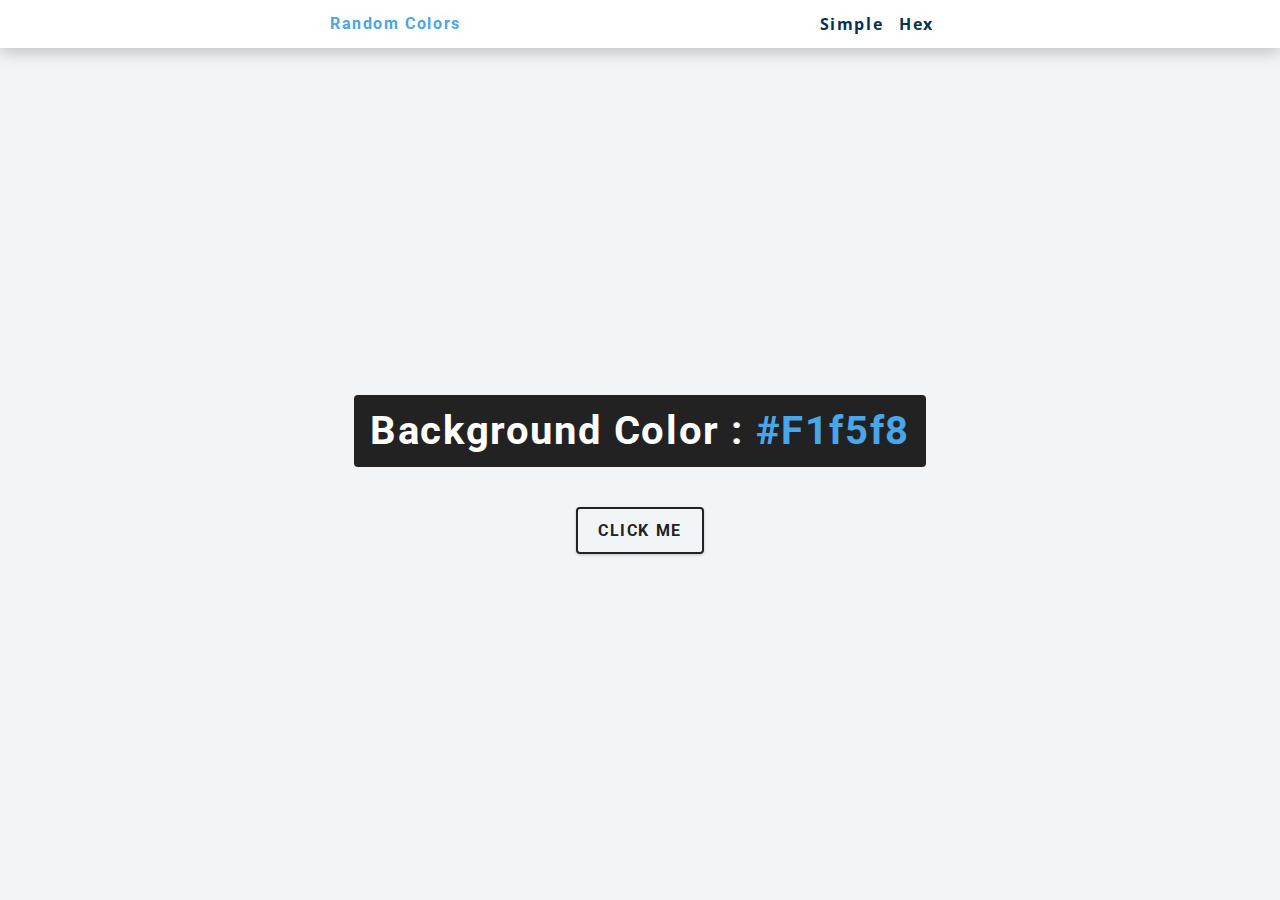
<file: Clyde-Voorhies-cohor212B-vanilla-javascript-projects/Color-Picker/index.html>
<!DOCTYPE html>
<html lang="en">
  <head>
    <meta charset="UTF-8" />
    <meta name="viewport" content="width=device-width, initial-scale=1.0" />
    <title>Color Flipper || Simple</title>

    <!-- styles -->
    <link rel="stylesheet" href="styles.css" />
  </head>
  <body>
    <nav>
      <div class="nav-center">
        <h4>Random colors</h4>
        <ul class="nav-links">
          <li>
            <a href="index.html">Simple</a>
          </li>
          <li>
            <a href="hex.html">Hex</a>
          </li>
        </ul>
      </div>
    </nav>
    <main>
      <div class="container">
        <h2>background color : <span class="color">
          #f1f5f8
        </span></h2>
        <button class="btn btn-hero" id="btn">Click Me</button>
      </div>
    </main>
    <!-- javascript -->
    <script src="app.js"></script>
  </body>
</html>
</file>
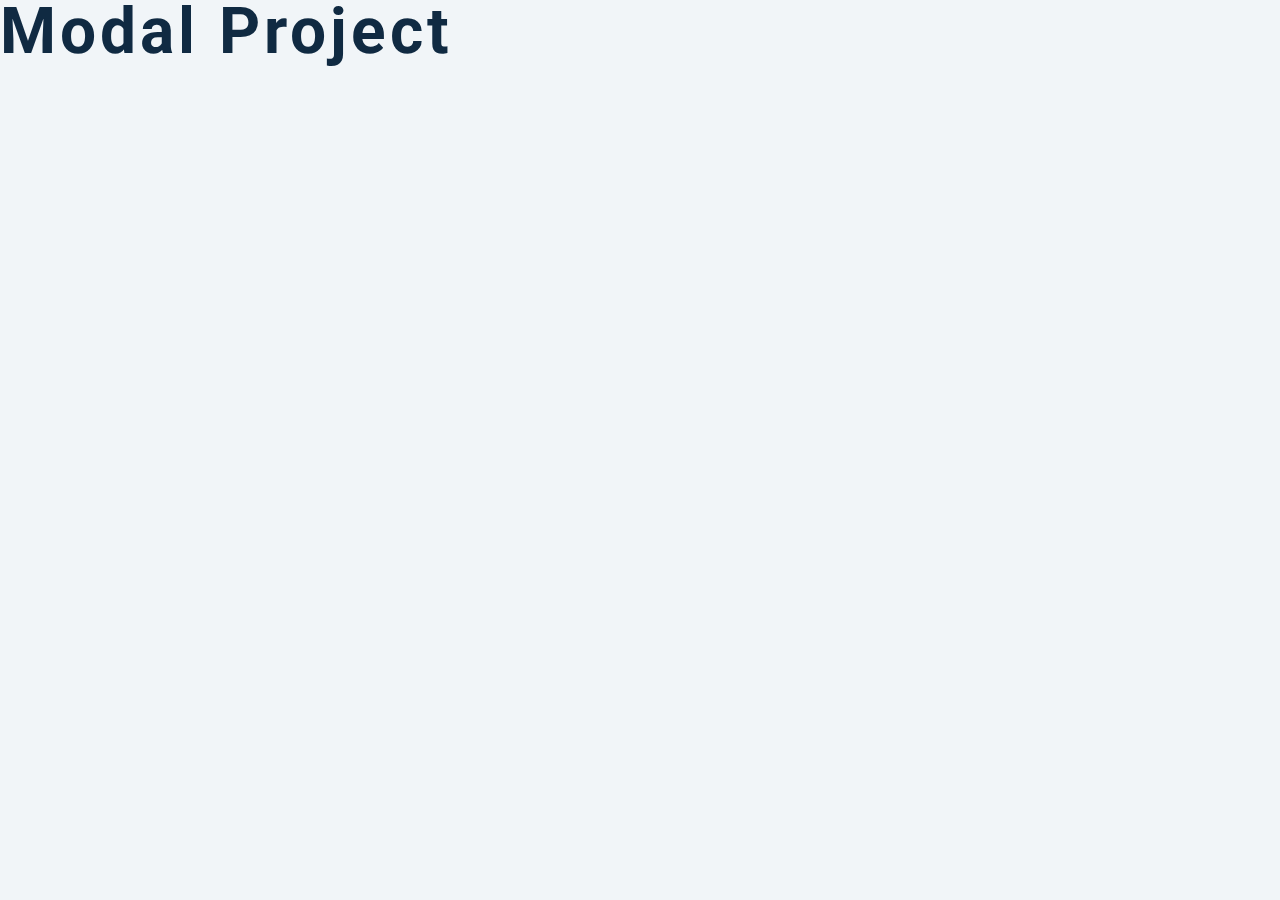
<file: Clyde-Voorhies-cohor212B-vanilla-javascript-projects/Modal-project/index.html>
<!DOCTYPE html>
<html lang="en">
  <head>
    <meta charset="UTF-8" />
    <meta name="viewport" content="width=device-width, initial-scale=1.0" />
    <title>Modal</title>
    <!-- font-awesome -->
    <link
      rel="stylesheet"
      href="https://cdnjs.cloudflare.com/ajax/libs/font-awesome/5.14.0/css/all.min.css"
    />
    <!-- styles -->
    <link rel="stylesheet" href="styles.css" />
  </head>
  <body>
    <h1>modal project</h1>
    <!-- javascript -->
    <script src="app.js"></script>
  </body>
</html>
</file>
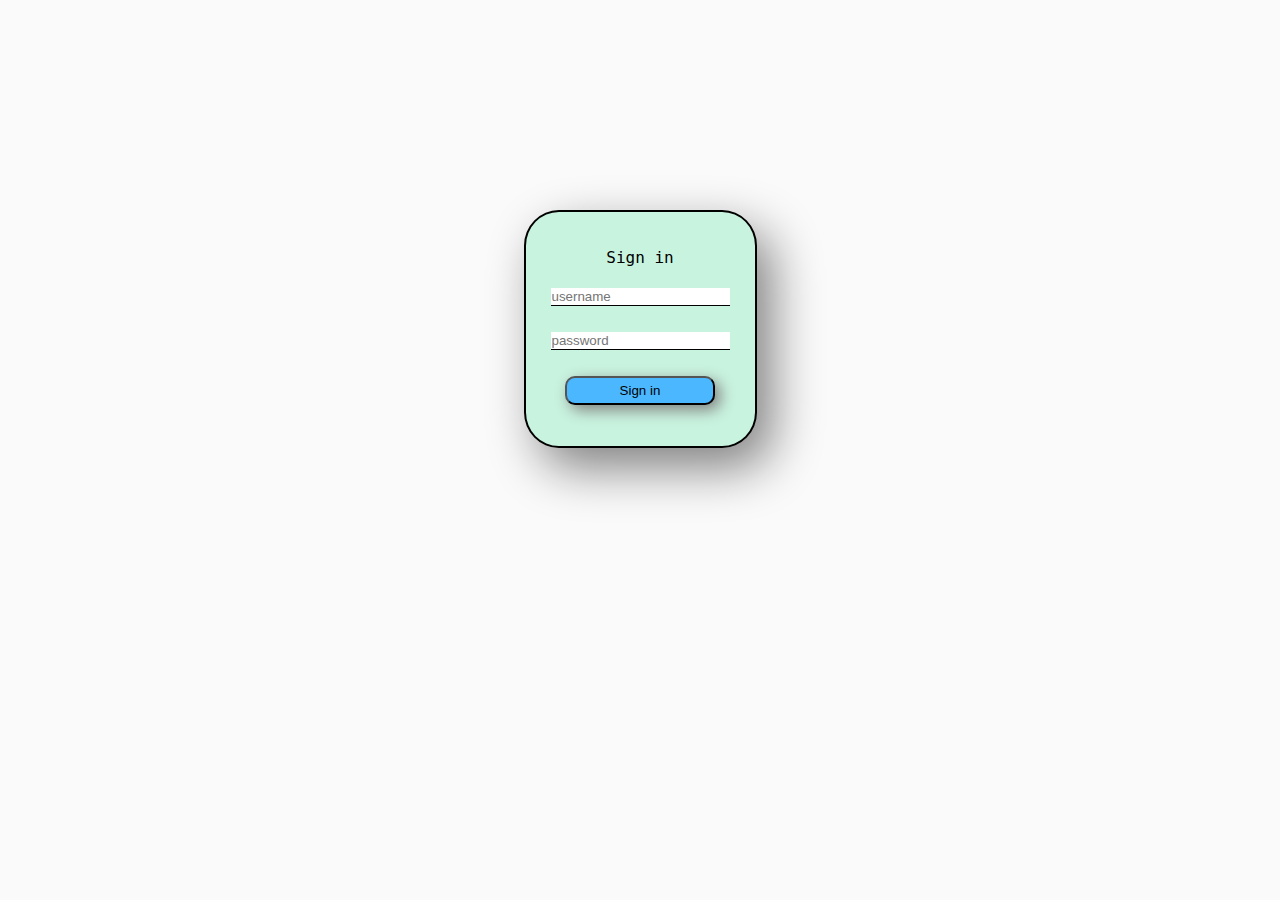
<file: UI_proj_index.html>
<!DOCTYPE html>
<html lang="en">
<head>
    <meta charset="UTF-8">
    <meta http-equiv="X-UA-Compatible" content="IE=edge">
    <meta name="viewport" content="width=device-width, initial-scale=1.0">
    <title>BTVA - UI login assignment</title>

    <link rel="stylesheet" href="UI_proj_style.css">
</head>
<body>
    <div class:"sign-in">
        <p>Sign in</p>
        <p><input id="username" placeholder="username"></input></p>
        <p><input type="password" id="password" placeholder="password"></input>
        <p><button>Sign in</button></p>
    </div>
</body>
</html>
</file>
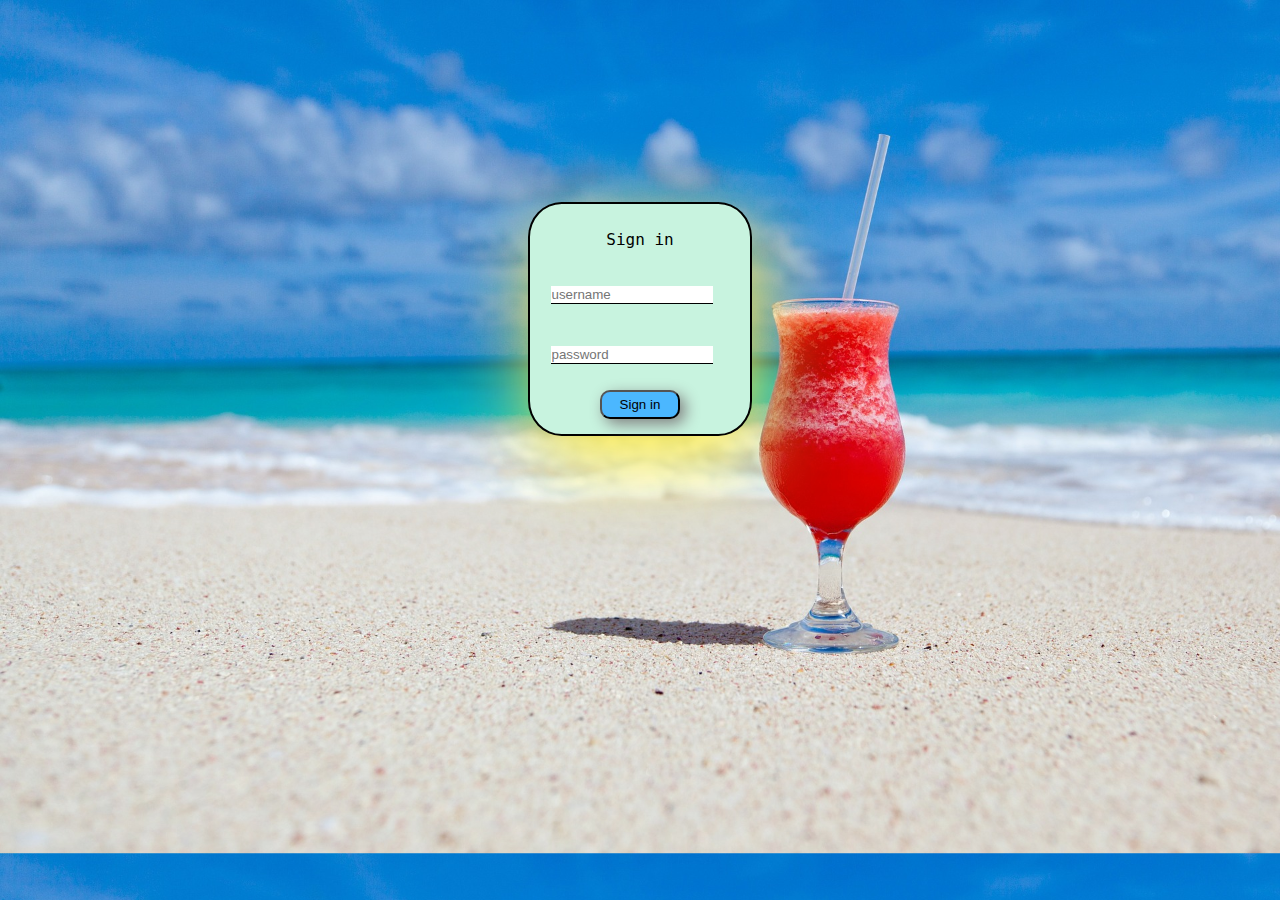
<file: BVTA-code/UI_proj_index.html>
<!DOCTYPE html>
<html lang="en">
<head>
    <meta charset="UTF-8">
    <meta http-equiv="X-UA-Compatible" content="IE=edge">
    <meta name="viewport" content="width=device-width, initial-scale=1.0">
    <title>BTVA - UI login assignment</title>

    <link rel="stylesheet" href="UI_proj_style.css">
</head>
<body>
    <div class:"sign-in">
        <p>Sign in</p>
        <p><input id="username" placeholder="username"></input></p>
        <p><input type="password" id="password" placeholder="password"></input></p>      <button>Sign in</button>
    </div>
</body>
</html>
</file>
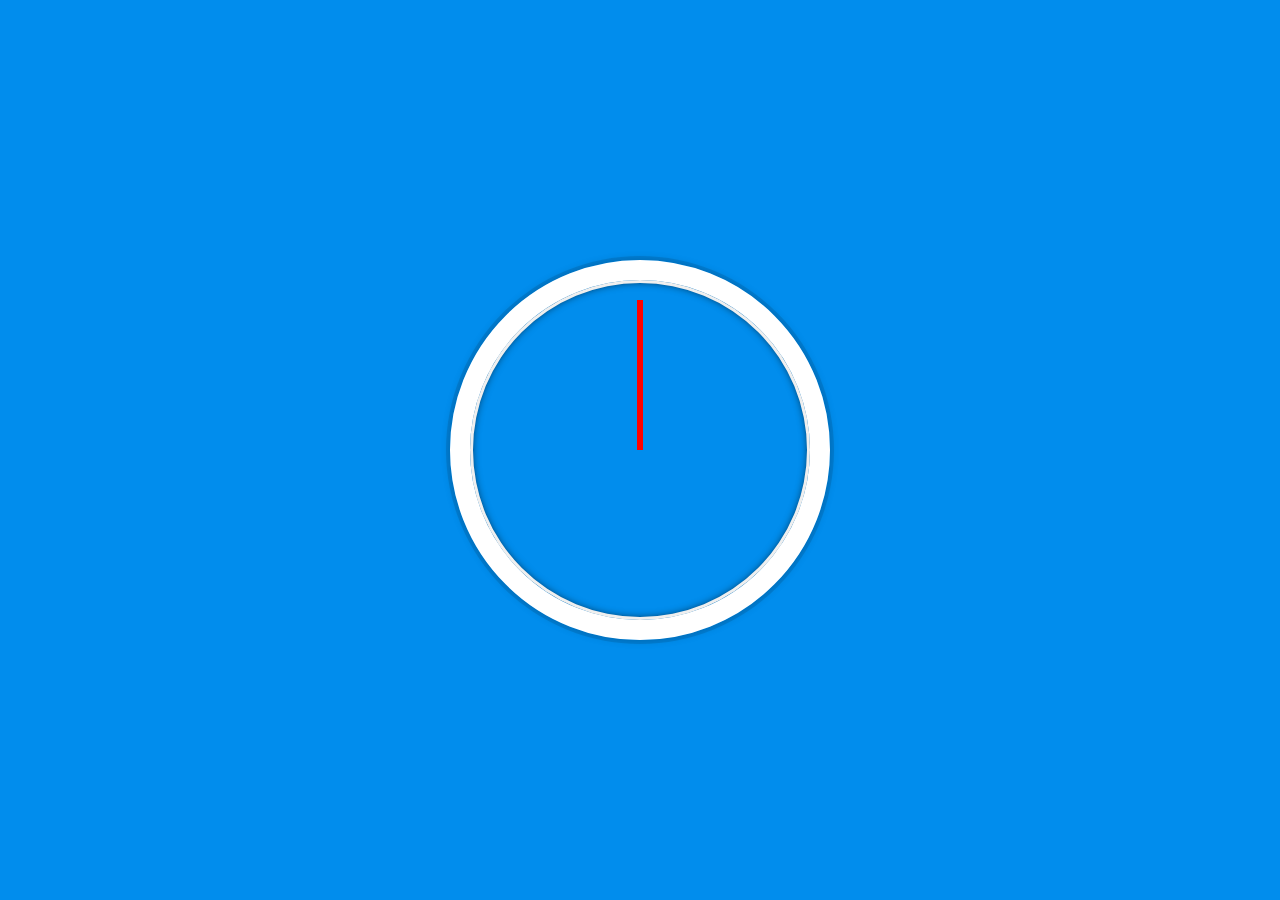
<file: Clyde-Voorhies-Build-30-things-JS/index-clock.html>
<!DOCTYPE html>
<html lang="en">
<head>
  <meta charset="UTF-8">
  <title>JS + CSS Clock</title>
</head>
<body>


    <div class="clock">
      <div class="clock-face">
        <div class="hand hour-hand"></div>
        <div class="hand min-hand"></div>
        <div class="hand second-hand"></div>
      </div>
    </div>


  <style>
    html {
      background: #018DED url(https://unsplash.it/1500/1000?image=881&blur=5);
      background-size: cover;
      font-family: 'helvetica neue';
      text-align: center;
      font-size: 10px;
    }

    body {
      margin: 0;
      font-size: 2rem;
      display: flex;
      flex: 1;
      min-height: 100vh;
      align-items: center;
    }

    .clock {
      width: 30rem;
      height: 30rem;
      border: 20px solid white;
      border-radius: 50%;
      margin: 50px auto;
      position: relative;
      padding: 2rem;
      box-shadow:
        0 0 0 4px rgba(0,0,0,0.1),
        inset 0 0 0 3px #EFEFEF,
        inset 0 0 10px black,
        0 0 10px rgba(0,0,0,0.2);
    }

    .clock-face {
      position: relative;
      width: 100%;
      height: 100%;
      transform: translateY(-3px); /* account for the height of the clock hands */
    }

    .hand {
      width: 50%;
      height: 6px;
      background: black;
      position: absolute;
      top: 50%;
      transform-origin: 100%;
      transform: rotate(90deg);
      transition: all 0.05s;
      transition-timing-function: cubic-bezier(0.1, 2.7, 0.58, 1);
    }
    .second-hand{
      background: red;
    }

    .hour-hand{
      background: greenyellow;
    }

  </style>
    

  <script>
    const secondHand = document.querySelector('.second-hand')
    const minHand = document.querySelector('.min-hand')
    const hourHand = document.querySelector('.hour-hand')


    function setDate(){
      const now = new Date();
      // animating the second hand
      const seconds = now.getSeconds();
      const secondsDegree = (( seconds / 60 ) * 360 ) + 90;  // 60 seconds in one rotation, offset for the 90deg in styles.
      secondHand.style.transform = `rotate(${secondsDegree}deg)`;
      
      // animating the minute hand
      const min = now.getMinutes();
      const minsDegree = ((min / 60) * 360) + 90;  // 60 minutes in one rotation, offset for the 90deg in styles.
      minHand.style.transform = `rotate(${minsDegree}deg)`;
      
      //const min = now.getMinutes();
      const hour = now.getHours();
      const hourDegree = ((hour / 12) * 360) + 90; // 12 hours in one rotation, offset for the 90deg in styles.
      hourHand.style.transform =`rotate(${hourDegree}deg`;
      
    };

    setInterval(setDate, 1000);

  </script>
</body>
</html>
</file>
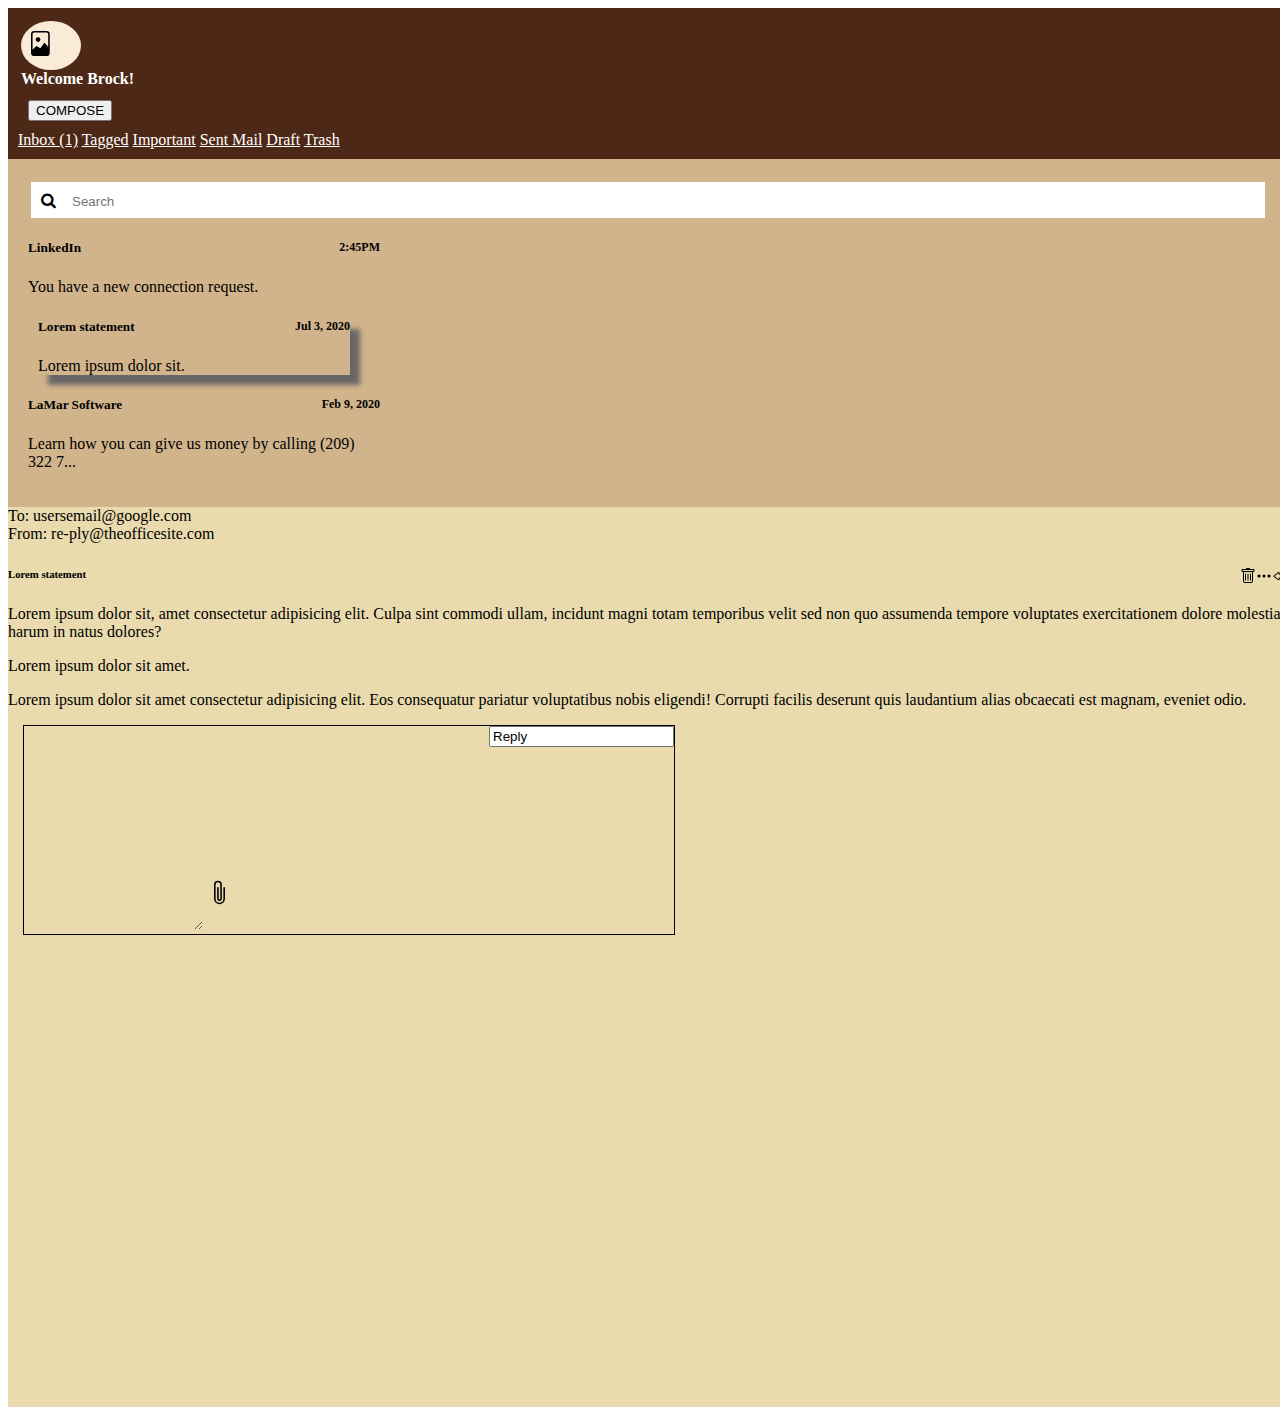
<file: Voorhies-Clyde-Email-Template-with-Bootstrap-Grid/Email-Template-with-Bootstrap-Grid.html>
<!DOCTYPE html>
<html lang="en">
    <head>
        <meta charset="UTF-8">
        <meta http-equiv="X-UA-Compatible" content="IE=edge">
        <meta name="viewport" content="width=device-width, initial-scale=1.0">
        <title>Email Template with Bootstrap Grid</title>
        
        <link href="https://cdn.jsdelivr.net/npm/bootstrap@5.0.0-beta2/dist/css/bootstrap.min.css" rel="stylesheet" integrity="sha384-BmbxuPwQa2lc/FVzBcNJ7UAyJxM6wuqIj61tLrc4wSX0szH/Ev+nYRRuWlolflfl" crossorigin="anonymous">
        <link href="https://cdnjs.cloudflare.com/ajax/libs/font-awesome/4.7.0/css/font-awesome.min.css" rel="stylesheet">
        <link href="Email-Template-with-Bootstrap-Grid.css" rel="stylesheet">

    </head>
    <!--
        Create an Email Template using the attatched photo as a reference.
        Please Use the Bootstrap Library and the Bootstrap Grid System.
        
        Your project does not have to be a perfect recreation, but you should try to get it to closely resemble the picture.
        
        Your template should have 3 sections like the reference photo.

        You will want to make sure to design the template so that the different sections of the page display differently and clearly when the viewport is resized.
        You can easily acomplish this with Bootstrap Grid's column classes.

        Please refer to the bootstrap documentation, look at the examples they provide, and create your own files for experimenting with bootstrap grid if you are confused.
        Spending time writing code and experimenting with what works will help you learn and understand what is going on much better than trying to understand what to do on the first try.
        

        Your project does not need to be perfect, but we want students to have a working draft of their project by the next class. (Week 6)
    -->
    <body class="container-fluid ">
        <div class="row">
            <!--first column for the Nav links to various email folder options-->
            <div class="col col-sm-2 myNav">
                <div class="row row-sm myUser">
                    <div class="userName" >
                        <svg xmlns="http://www.w3.org/2000/svg" width="25" height="25" fill="currentColor" class="bi bi-file-image" viewBox="2 0 16 16">
                            <path d="M8.002 5.5a1.5 1.5 0 1 1-3 0 1.5 1.5 0 0 1 3 0z"/>
                        <path d="M12 0H4a2 2 0 0 0-2 2v12a2 2 0 0 0 2 2h8a2 2 0 0 0 2-2V2a2 2 0 0 0-2-2zM3 2a1 1 0 0 1 1-1h8a1 1 0 0 1 1 1v8l-2.083-2.083a.5.5 0 0 0-.76.063L8 11 5.835 9.7a.5.5 0 0 0-.611.076L3 12V2z"/> 
                        </svg>
                    </div>
                    <strong style="color:white;">Welcome Brock!</strong>                
                </div>
                
                <div class="row row-lg" style="margin:10px">
                    <button type="button" class="btn btn-warning">COMPOSE</button>
                </div>
                <div class="row row-sm">
                    <nav class="nav flex-column boxList">
                        <a class="nav-link active boxList" aria-current="page" href="#">Inbox (1)</a>
                        <a class="nav-link boxList" href="#">Tagged</a>
                        <a class="nav-link boxList" href="#">Important</a>
                        <a class="nav-link boxList" href="#">Sent Mail</a>
                        <a class="nav-link boxList" href="#">Draft</a>
                        <a class="nav-link boxList" href="#">Trash</a>
                    </nav>
                </div>
            </div>
            
            <!--Second column for the list of emails in the in-box-->
            <div class="col col-md-3 myEmailList">
                <div class="row row-sm">
                    <!-- Actual search box -->
                    <div class="input-group mySearch">
                        <div class="input-group ">
                            <i class="fa fa-search float-start" style="margin:10px;"></i>
                            <input type="text float-end" class="form-control" placeholder="Search" style=" border: none;">
                        </div>
                    </div>
                    
                    <div class="card mycard" style="width: 22rem; background-color:tan;border:none;">
                        <div class="card-body">
                            <h5 class="card-title">LinkedIn <time style="float:right; font-size: 12px;">2:45PM</time> </h5>
                            <p>You have a new connection request.</p>
                        </div>
                    </div>
                    <div class="card mycard selCard" style="width: 19.5rem;">
                        <div class="card-body">
                        <h5 class="card-title">Lorem statement<date style="float:right; font-size: 12px;">Jul 3, 2020</date></h5>
                        <p class="card-text">Lorem ipsum dolor sit.</p>
                        </div>
                    </div>
                    <div class="card mycard" style="width: 22rem;background-color:tan; border:none;">
                        <div class="card-body">
                        <h5 class="card-title">LaMar Software<date style="float:right; font-size: 12px;">Feb 9, 2020</date></h5>
                        <p class="card-text">Learn how you can give us money by calling (209) 322 7...</p>
                        </div>
                    </div>                  
                </div> 
            </div>
            <!--Third column for the read-view of the email selected-->   
            <div class="col col-md-7 readingPane">
                <div class="row row-sm">
                    <div class="to-from">
                        <p class="to" style="margin:0px">To: usersemail@google.com</p>
                        <p class="from" style="margin:0px">From: re-ply@theofficesite.com</p>
                        
                        <p class="emailReply">
                            <h6>Lorem statement
                                <svg xmlns="http://www.w3.org/2000/svg" width="16" height="16" fill="currentColor" class="bi bi-reply" viewBox="0 0 16 16" style="float:right">
                                    <path d="M6.598 5.013a.144.144 0 0 1 .202.134V6.3a.5.5 0 0 0 .5.5c.667 0 2.013.005 3.3.822.984.624 1.99 1.76 2.595 3.876-1.02-.983-2.185-1.516-3.205-1.799a8.74 8.74 0 0 0-1.921-.306 7.404 7.404 0 0 0-.798.008h-.013l-.005.001h-.001L7.3 9.9l-.05-.498a.5.5 0 0 0-.45.498v1.153c0 .108-.11.176-.202.134L2.614 8.254a.503.503 0 0 0-.042-.028.147.147 0 0 1 0-.252.499.499 0 0 0 .042-.028l3.984-2.933zM7.8 10.386c.068 0 .143.003.223.006.434.02 1.034.086 1.7.271 1.326.368 2.896 1.202 3.94 3.08a.5.5 0 0 0 .933-.305c-.464-3.71-1.886-5.662-3.46-6.66-1.245-.79-2.527-.942-3.336-.971v-.66a1.144 1.144 0 0 0-1.767-.96l-3.994 2.94a1.147 1.147 0 0 0 0 1.946l3.994 2.94a1.144 1.144 0 0 0 1.767-.96v-.667z"/>
                                </svg>
                                <svg xmlns="http://www.w3.org/2000/svg" width="16" height="16" fill="currentColor" class="bi bi-three-dots" viewBox="0 0 16 16" style="float:right">
                                    <path d="M3 9.5a1.5 1.5 0 1 1 0-3 1.5 1.5 0 0 1 0 3zm5 0a1.5 1.5 0 1 1 0-3 1.5 1.5 0 0 1 0 3zm5 0a1.5 1.5 0 1 1 0-3 1.5 1.5 0 0 1 0 3z"/>
                                </svg>
                                <svg xmlns="http://www.w3.org/2000/svg" width="16" height="16" fill="currentColor" class="bi bi-trash" style="float:right" viewBox="0 0 16 16" >
                                    <path d="M5.5 5.5A.5.5 0 0 1 6 6v6a.5.5 0 0 1-1 0V6a.5.5 0 0 1 .5-.5zm2.5 0a.5.5 0 0 1 .5.5v6a.5.5 0 0 1-1 0V6a.5.5 0 0 1 .5-.5zm3 .5a.5.5 0 0 0-1 0v6a.5.5 0 0 0 1 0V6z"/>
                                    <path fill-rule="evenodd" d="M14.5 3a1 1 0 0 1-1 1H13v9a2 2 0 0 1-2 2H5a2 2 0 0 1-2-2V4h-.5a1 1 0 0 1-1-1V2a1 1 0 0 1 1-1H6a1 1 0 0 1 1-1h2a1 1 0 0 1 1 1h3.5a1 1 0 0 1 1 1v1zM4.118 4L4 4.059V13a1 1 0 0 0 1 1h6a1 1 0 0 0 1-1V4.059L11.882 4H4.118zM2.5 3V2h11v1h-11z"/>
                                </svg>
                            </h6>
                        </p>
                    </div>
                    <div>
                        <p>
                            Lorem ipsum dolor sit, amet consectetur adipisicing elit. Culpa sint commodi ullam, incidunt magni totam temporibus velit sed non quo assumenda tempore voluptates exercitationem dolore molestiae harum in natus dolores?
                        </p>
                        <p>Lorem ipsum dolor sit amet.</p>
                        <p>Lorem ipsum dolor sit amet consectetur adipisicing elit. Eos consequatur pariatur voluptatibus nobis eligendi! Corrupti facilis deserunt quis laudantium alias obcaecati est magnam, eveniet odio.</p>
                    </div>
                    <!--reply area-->
                    <div class="form-floating input-group-append" style="border: 1px solid black; width: 650px; margin: 15px">
                        <textarea class="form-control textArea" placeholder="textarea" id="floatingTextarea1" style="height: 200px; border:none; background-color:rgb(233, 219, 173);">
                        </textarea>
                        <svg xmlns="http://www.w3.org/2000/svg" width="25" height="25" fill="currentColor" class="bi bi-paperclip" viewBox="0 0 16 16" style="margin-bottom:25px; margin-right:10px;">
                            <path d="M4.5 3a2.5 2.5 0 0 1 5 0v9a1.5 1.5 0 0 1-3 0V5a.5.5 0 0 1 1 0v7a.5.5 0 0 0 1 0V3a1.5 1.5 0 1 0-3 0v9a2.5 2.5 0 0 0 5 0V5a.5.5 0 0 1 1 0v7a3.5 3.5 0 1 1-7 0V3z"/>
                        </svg>
                        <input class="btn btn-primary" type="Reply" value="Reply" style="float:right;">
                    </div>
                </div>
            </div>
        </div>   
    </body>
</html>
</file>
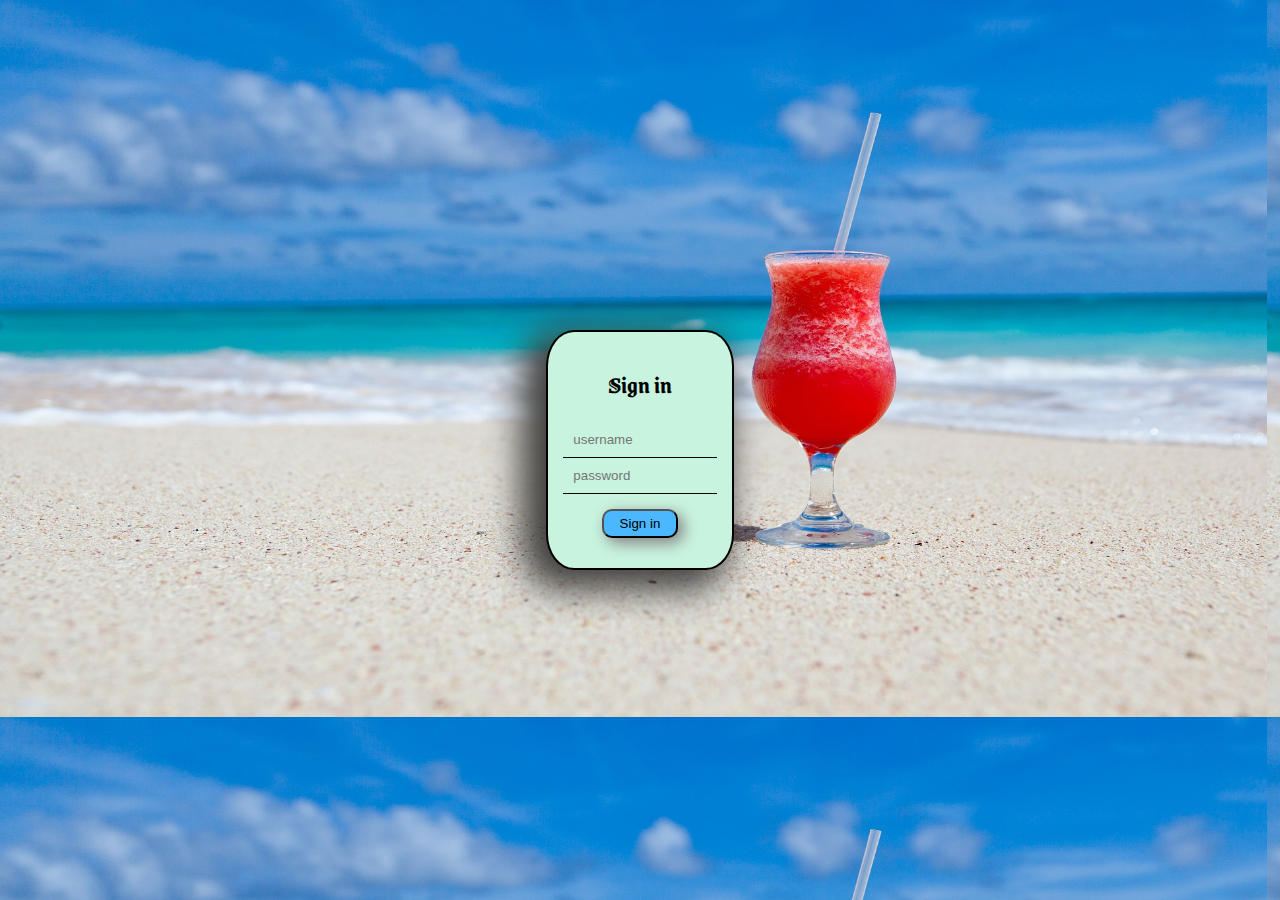
<file: Voorhies-Clyde-UI-Project-code/UI-proj-index.html>
<!DOCTYPE html>
<html lang="en">
<head>
    <meta charset="UTF-8">
    <meta http-equiv="X-UA-Compatible" content="IE=edge">
    <meta name="viewport" content="width=device-width, initial-scale=1.0">
    <link rel="preconnect" href="https://fonts.gstatic.com">
    <link href="https://fonts.googleapis.com/css2?family=Grenze+Gotisch&display=swap" rel="stylesheet">
    <title>BTVA - UI login assignment</title>

    <link rel="stylesheet" href="UI-proj-style.css">
</head>
<body class="container">
    <form class="sign-in">
        <h2>Sign in</h2>
        <input id="username" placeholder="username"></input>
        <input type="password" id="password" placeholder="password"></input>
        <button type="submit">Sign in</button>
    </form>
</body>
</html>
</file>
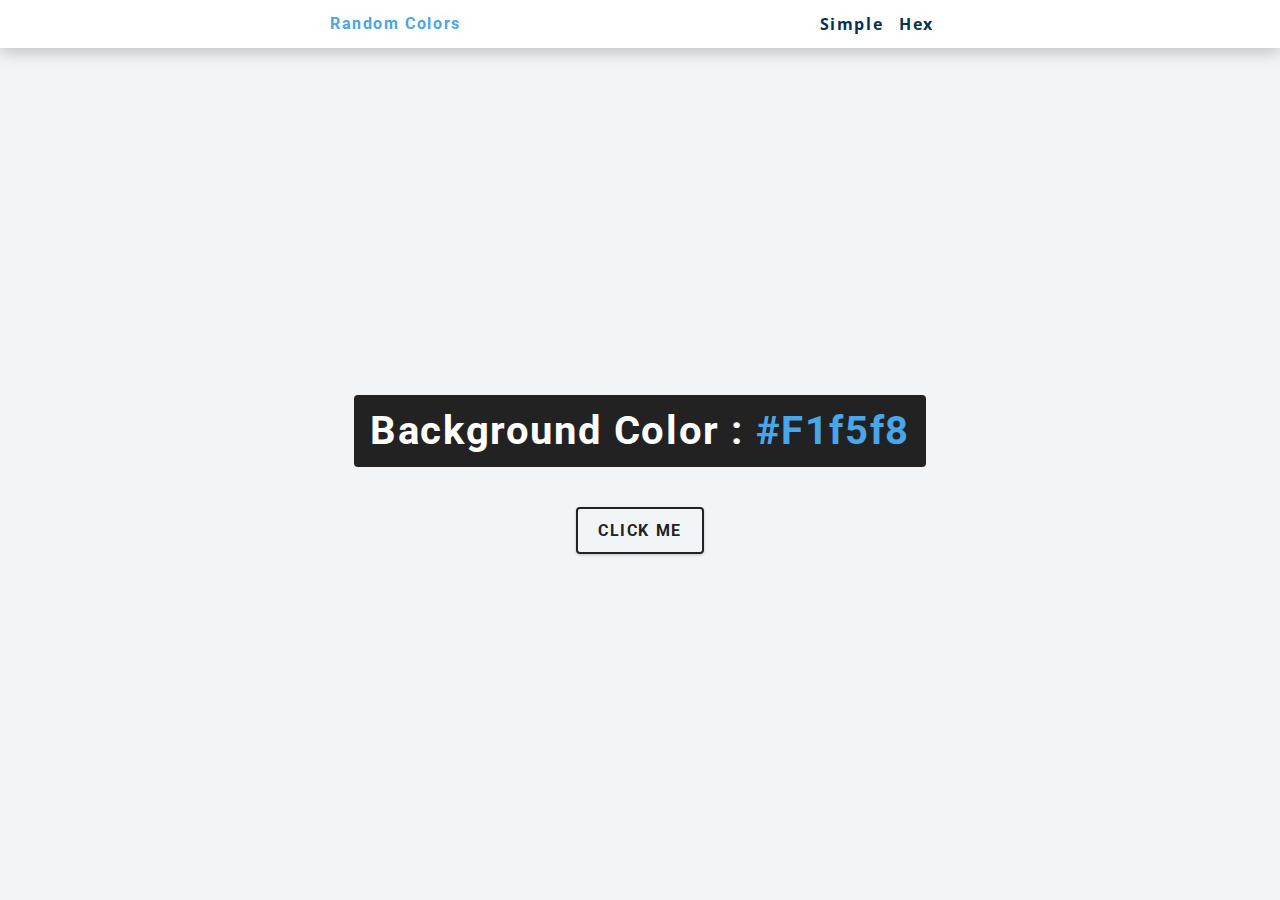
<file: Clyde-Voorhies-cohor212B-vanilla-javascript-projects/Color-Picker/hex.html>
<!DOCTYPE html>
<html lang="en">
  <head>
    <meta charset="UTF-8" />
    <meta name="viewport" content="width=device-width, initial-scale=1.0" />
    <title>
      Color Flipper || Simple
    </title>

    <!-- styles -->
    <link rel="stylesheet" href="styles.css" />
  </head>

  <body>
    <nav>
      <div class="nav-center">
        <h4>Random colors</h4>
        <ul class="nav-links">
          <li><a href="index.html">simple</a></li>
          <li><a href="hex.html">hex</a></li>
        </ul>
      </div>
    </nav>
    <main>
      <div class="container">
        <h2>background color : <span class="color">#f1f5f8</span></h2>
        <button class="btn btn-hero" id="btn">click me</button>
      </div>
    </main>
    <!-- javascript -->
    <script src="hex.js"></script>
  </body>
</html>
</file>
<file: Clyde-Voorhies-cohor212B-vanilla-javascript-projects/Color-Picker/styles.css>
/*
=============== 
Fonts
===============
*/
@import url("https://fonts.googleapis.com/css?family=Open+Sans|Roboto:400,700&display=swap");

/*
=============== 
Variables
===============
*/

:root {
  /* dark shades of primary color*/
  --clr-primary-1: hsl(205, 86%, 17%);
  --clr-primary-2: hsl(205, 77%, 27%);
  --clr-primary-3: hsl(205, 72%, 37%);
  --clr-primary-4: hsl(205, 63%, 48%);
  /* primary/main color */
  --clr-primary-5: hsl(205, 78%, 60%);
  /* lighter shades of primary color */
  --clr-primary-6: hsl(205, 89%, 70%);
  --clr-primary-7: hsl(205, 90%, 76%);
  --clr-primary-8: hsl(205, 86%, 81%);
  --clr-primary-9: hsl(205, 90%, 88%);
  --clr-primary-10: hsl(205, 100%, 96%);
  /* darkest grey - used for headings */
  --clr-grey-1: hsl(209, 61%, 16%);
  --clr-grey-2: hsl(211, 39%, 23%);
  --clr-grey-3: hsl(209, 34%, 30%);
  --clr-grey-4: hsl(209, 28%, 39%);
  /* grey used for paragraphs */
  --clr-grey-5: hsl(210, 22%, 49%);
  --clr-grey-6: hsl(209, 23%, 60%);
  --clr-grey-7: hsl(211, 27%, 70%);
  --clr-grey-8: hsl(210, 31%, 80%);
  --clr-grey-9: hsl(212, 33%, 89%);
  --clr-grey-10: hsl(210, 36%, 96%);
  --clr-white: #fff;
  --clr-red-dark: hsl(360, 67%, 44%);
  --clr-red-light: hsl(360, 71%, 66%);
  --clr-green-dark: hsl(125, 67%, 44%);
  --clr-green-light: hsl(125, 71%, 66%);
  --clr-black: #222;
  --ff-primary: "Roboto", sans-serif;
  --ff-secondary: "Open Sans", sans-serif;
  --transition: all 0.3s linear;
  --spacing: 0.1rem;
  --radius: 0.25rem;
  --light-shadow: 0 5px 15px rgba(0, 0, 0, 0.1);
  --dark-shadow: 0 5px 15px rgba(0, 0, 0, 0.2);
  --max-width: 1170px;
  --fixed-width: 620px;
}
/*
=============== 
Global Styles
===============
*/

*,
::after,
::before {
  margin: 0;
  padding: 0;
  box-sizing: border-box;
}
body {
  font-family: var(--ff-secondary);
  background: var(--clr-grey-10);
  color: var(--clr-grey-1);
  line-height: 1.5;
  font-size: 0.875rem;
}
ul {
  list-style-type: none;
}
a {
  text-decoration: none;
}
h1,
h2,
h3,
h4 {
  letter-spacing: var(--spacing);
  text-transform: capitalize;
  line-height: 1.25;
  margin-bottom: 0.75rem;
  font-family: var(--ff-primary);
}
h1 {
  font-size: 3rem;
}
h2 {
  font-size: 2rem;
}
h3 {
  font-size: 1.25rem;
}
h4 {
  font-size: 0.875rem;
}
p {
  margin-bottom: 1.25rem;
  color: var(--clr-grey-5);
}
@media screen and (min-width: 800px) {
  h1 {
    font-size: 4rem;
  }
  h2 {
    font-size: 2.5rem;
  }
  h3 {
    font-size: 1.75rem;
  }
  h4 {
    font-size: 1rem;
  }
  body {
    font-size: 1rem;
  }
  h1,
  h2,
  h3,
  h4 {
    line-height: 1;
  }
}
/*  global classes */

/* section */
.section {
  padding: 5rem 0;
}

.section-center {
  width: 90vw;
  margin: 0 auto;
  max-width: 1170px;
}
@media screen and (min-width: 992px) {
  .section-center {
    width: 95vw;
  }
}
main {
  min-height: 100vh;
  display: grid;
  place-items: center;
}

/*
=============== 
Nav
===============
*/
nav {
  background: var(--clr-white);
  height: 3rem;
  display: grid;
  align-items: center;
  box-shadow: var(--dark-shadow);
}
.nav-center {
  width: 90vw;
  max-width: var(--fixed-width);
  margin: 0 auto;
  display: flex;
  align-items: center;
  justify-content: space-between;
}
.nav-center h4 {
  margin-bottom: 0;
  color: var(--clr-primary-5);
}
.nav-links {
  display: flex;
}
nav a {
  text-transform: capitalize;
  font-weight: 700;
  font-size: 1rem;
  color: var(--clr-primary-1);
  letter-spacing: var(--spacing);
  margin-right: 1rem;
}
nav a:hover {
  color: var(--clr-primary-5);
}
/*
=============== 
Container
===============
*/
main {
  min-height: calc(100vh - 3rem);
  display: grid;
  place-items: center;
}
.container {
  text-align: center;
}
.container h2 {
  background: var(--clr-black);
  color: var(--clr-white);
  padding: 1rem;
  border-radius: var(--radius);
  margin-bottom: 2.5rem;
}
.color {
  color: var(--clr-primary-5);
}
.btn-hero {
  font-family: var(--ff-primary);
  text-transform: uppercase;
  background: transparent;
  color: var(--clr-black);
  letter-spacing: var(--spacing);
  display: inline-block;
  font-weight: 700;
  transition: var(--transition);
  border: 2px solid var(--clr-black);
  cursor: pointer;
  box-shadow: 0 1px 3px rgba(0, 0, 0, 0.2);
  border-radius: var(--radius);
  font-size: 1rem;
  padding: 0.75rem 1.25rem;
}
.btn-hero:hover {
  color: var(--clr-white);
  background: var(--clr-black);
}
</file>
<file: Clyde-Voorhies-cohor212B-vanilla-javascript-projects/Modal-project/styles.css>
/*
=============== 
Fonts
===============
*/
@import url("https://fonts.googleapis.com/css?family=Open+Sans|Roboto:400,700&display=swap");

/*
=============== 
Variables
===============
*/

:root {
  /* dark shades of primary color*/
  --clr-primary-1: hsl(205, 86%, 17%);
  --clr-primary-2: hsl(205, 77%, 27%);
  --clr-primary-3: hsl(205, 72%, 37%);
  --clr-primary-4: hsl(205, 63%, 48%);
  /* primary/main color */
  --clr-primary-5: #49a6e9;
  /* --clr-primary-5: rgb(73, 166, 233); */
  /* lighter shades of primary color */
  --clr-primary-6: hsl(205, 89%, 70%);
  --clr-primary-7: hsl(205, 90%, 76%);
  --clr-primary-8: hsl(205, 86%, 81%);
  --clr-primary-9: hsl(205, 90%, 88%);
  --clr-primary-10: hsl(205, 100%, 96%);
  /* darkest grey - used for headings */
  --clr-grey-1: hsl(209, 61%, 16%);
  --clr-grey-2: hsl(211, 39%, 23%);
  --clr-grey-3: hsl(209, 34%, 30%);
  --clr-grey-4: hsl(209, 28%, 39%);
  /* grey used for paragraphs */
  --clr-grey-5: hsl(210, 22%, 49%);
  --clr-grey-6: hsl(209, 23%, 60%);
  --clr-grey-7: hsl(211, 27%, 70%);
  --clr-grey-8: hsl(210, 31%, 80%);
  --clr-grey-9: hsl(212, 33%, 89%);
  --clr-grey-10: hsl(210, 36%, 96%);
  --clr-white: #fff;
  --clr-red-dark: hsl(360, 67%, 44%);
  --clr-red-light: hsl(360, 71%, 66%);
  --clr-green-dark: hsl(125, 67%, 44%);
  --clr-green-light: hsl(125, 71%, 66%);
  --clr-black: #222;
  --ff-primary: "Roboto", sans-serif;
  --ff-secondary: "Open Sans", sans-serif;
  --transition: all 0.3s linear;
  --spacing: 0.25rem;
  --radius: 0.5rem;
  --light-shadow: 0 5px 15px rgba(0, 0, 0, 0.1);
  --dark-shadow: 0 5px 15px rgba(0, 0, 0, 0.2);
  --max-width: 1170px;
  --fixed-width: 620px;
}
/*
=============== 
Global Styles
===============
*/

*,
::after,
::before {
  margin: 0;
  padding: 0;
  box-sizing: border-box;
}
body {
  font-family: var(--ff-secondary);
  background: var(--clr-grey-10);
  color: var(--clr-grey-1);
  line-height: 1.5;
  font-size: 0.875rem;
}
ul {
  list-style-type: none;
}
a {
  text-decoration: none;
}
img:not(.logo) {
  width: 100%;
}
img {
  display: block;
}

h1,
h2,
h3,
h4 {
  letter-spacing: var(--spacing);
  text-transform: capitalize;
  line-height: 1.25;
  margin-bottom: 0.75rem;
  font-family: var(--ff-primary);
}
h1 {
  font-size: 3rem;
}
h2 {
  font-size: 2rem;
}
h3 {
  font-size: 1.25rem;
}
h4 {
  font-size: 0.875rem;
}
p {
  margin-bottom: 1.25rem;
  color: var(--clr-grey-5);
}
@media screen and (min-width: 800px) {
  h1 {
    font-size: 4rem;
  }
  h2 {
    font-size: 2.5rem;
  }
  h3 {
    font-size: 1.75rem;
  }
  h4 {
    font-size: 1rem;
  }
  body {
    font-size: 1rem;
  }
  h1,
  h2,
  h3,
  h4 {
    line-height: 1;
  }
}
/*  global classes */

.btn {
  text-transform: uppercase;
  background: transparent;
  color: var(--clr-black);
  padding: 0.375rem 0.75rem;
  letter-spacing: var(--spacing);
  display: inline-block;
  transition: var(--transition);
  font-size: 0.875rem;
  border: 2px solid var(--clr-black);
  cursor: pointer;
  box-shadow: 0 1px 3px rgba(0, 0, 0, 0.2);
  border-radius: var(--radius);
}
.btn:hover {
  color: var(--clr-white);
  background: var(--clr-black);
}
/* section */
.section {
  padding: 5rem 0;
}

.section-center {
  width: 90vw;
  margin: 0 auto;
  max-width: 1170px;
}
@media screen and (min-width: 992px) {
  .section-center {
    width: 95vw;
  }
}
main {
  min-height: 100vh;
  display: grid;
  place-items: center;
}
/*
=============== 
Modal
===============
*/
.hero {
  min-height: 100vh;
  background: url("./hero.jpeg") center/cover no-repeat;
  display: grid;
  place-items: center;
}
.banner {
  background: var(--clr-white);
  padding: 4rem 0;
  border-radius: var(--radius);
  box-shadow: var(--light-shadow);
  text-align: center;
  width: 90vw;
  max-width: var(--fixed-width);
}
.modal-btn {
  margin-top: 2rem;
  background: var(--clr-primary-5);
  border-color: var(--clr-primary-5);
  color: var(--clr-white);
}
.modal-btn:hover {
  background: transparent;
  color: var(--clr-primary-5);
}
.modal-overlay {
  position: fixed;
  top: 0;
  left: 0;
  width: 100%;
  height: 100%;
  background: rgba(73, 166, 233, 0.5);
  display: grid;
  place-items: center;
  transition: var(--transition);
  visibility: hidden;
  z-index: -10;
}
/* OPEN/CLOSE MODAL */
.open-modal {
  visibility: visible;
  z-index: 10;
}
.modal-container {
  background: var(--clr-white);
  border-radius: var(--radius);
  width: 90vw;
  height: 30vh;
  max-width: var(--fixed-width);
  text-align: center;
  display: grid;
  place-items: center;
  position: relative;
}
.close-btn {
  position: absolute;
  top: 1rem;
  right: 1rem;
  font-size: 2rem;
  background: transparent;
  border-color: transparent;
  color: var(--clr-red-dark);
  cursor: pointer;
  transition: var(--transition);
}
.close-btn:hover {
  color: var(--clr-red-light);
  transform: scale(1.3);
}
</file>
<file: UI_proj_style.css>
body {
    background-color: rgb(250, 250, 250);
    color: black;
    font-family: monospace,sans-serif;
    display: flex;
    flex-flow: row column wrap;
    justify-content: center;
    padding: 15%;
    overflow: hidden;
}
div{
    min-width: 5%;
    height: auto;
    background-color: rgb(200, 243, 223);
    margin: 10px;
    padding: 20px;
    border: black solid 2px;
    border-radius: 15%;
    box-shadow: 15px 20px 50px grey;
    
}
p{
    display: flex;
    flex-flow: column;
    align-items: center;
}

button:hover{
    width: 200px;
    height: 50px;
}
button{
    background-color: rgb(75, 183, 255);
    margin: 5px;
    padding: 5px;
    width: 150px;
    border: black thin 1px;
    border-radius: 10px;
    box-shadow: 5px 5px 15px grey;
}
.sign-in{
    width: 200px;
    height: 200px;
    background-color:rgb(250, 250, 250);

}
#username{
    margin: 5px;
    padding: 1px;
    min-width: 15%;
    border: none;
    border-bottom: black thin solid;
}

#password{
    margin: 5px;
    padding: 1px;
    min-width: 15%;
    height: auto;
    border: none;
    border-bottom: black thin solid;
}
</file>
<file: BVTA-code/UI_proj_style.css>
body {
    background-image: url("/BVTA-code/imgages/drink-84533_1920.jpg");
    background-size: 100%;
    color: black;
    font-family: monospace,sans-serif;   
    overflow: hidden;
    padding: 15%;
    display: flex;
    flex-direction: row wrap;
    justify-content: center;
}
div{
    display: flex;
    flex-flow: row wrap;
    justify-content: center;
    min-width: 5%;
    width: 200px;
    height: auto;
    background-color: rgb(200, 243, 223);
    margin: 2px;
    padding: 10px;
    border: black solid 2px;
    border-radius: 15%;
    box-shadow: 5px 25px 80px rgb(255, 236, 63);
    
}

button:hover{
    width: 200px;
    height: 50px;
    background-color: rgb(66, 245, 30);
}

button{
    background-color: rgb(75, 183, 255);
    margin: 5px;
    padding: 5px;
    width: 40%;
    border: black thin 1px;
    border-radius: 10px;
    box-shadow: 5px 5px 15px grey;
    
}

#username{
    margin: 5px;
    padding: 1px;
    min-width: 15%;
    width: 85%;
    border: none;
    border-bottom: black thin solid;
}

#password{
    margin: 5px;
    padding: 1px;
    min-width: 15%;
    width: 85%;
    height: auto;
    border: none;
    border-bottom: black thin solid;
}
</file>
<file: Voorhies-Clyde-UI-Project-code/UI-proj-style.css>
html{
    margin: 0px;
    padding: 0px;
    width: 100%;
    height: 100%;
    display: flex;
    justify-content: center;
    align-items: center;
}
.container {
    background-image: url("/Voorhies-Clyde-UI-Project-code/imgages/drink-84533_1920.jpg");
    background-size: calc(1.1 * 90vw) calc(0.8 * 70vw);
    
}

.sign-in{
    display: flex;
    flex-flow: column wrap;
    justify-content: center;
    align-items: center;
    color: black;
    font-family: 'Grenze Gotisch', cursive;   
    overflow: hidden;
    padding: 15px;
    margin: 20px;
    max-width: 400px;
    max-height: 400px;
    min-width: 5%;
    min-height: 5%;
    width: auto;
    height: auto;
    background-color: rgb(200, 243, 223);
    border: black solid 2px;
    border-radius: 15%;
    box-shadow: -15px 10px 35px 10px rgb(65, 64, 62);  
}
h1{
    text-align: center;
    font-size:3em;
    margin:0%;
    padding:0%;
}

button:hover{
    display:flex;
    justify-content: center;
    align-items: center;
    width: 200px;
    height: 50px;
    background-color: rgb(66, 245, 30);
}

button{
    display:flex;
    justify-content: center;
    background-color: rgb(75, 183, 255);
    margin: 15px;
    padding: 5px;
    width: 50%;
    border: black thin 1px;
    border-radius: 10px;
    box-shadow: 5px 5px 15px grey;
}

#username{
    display:flex;
    margin: 0px;
    padding: 10px;
    min-width: 15%;
    width: 10em;
    border: none;
    border-bottom: black thin solid;
    background-color: transparent;
}

#username:focus{
    background-color:white;
}
#password:focus{
    background-color:white;
}

#password{
    display:flex;
    margin: 0px;
    padding: 10px;
    min-width: 15%;
    width: 10em;
    height: auto;
    border: none;
    border-bottom: black thin solid;
    background-color: transparent;
}
</file>
